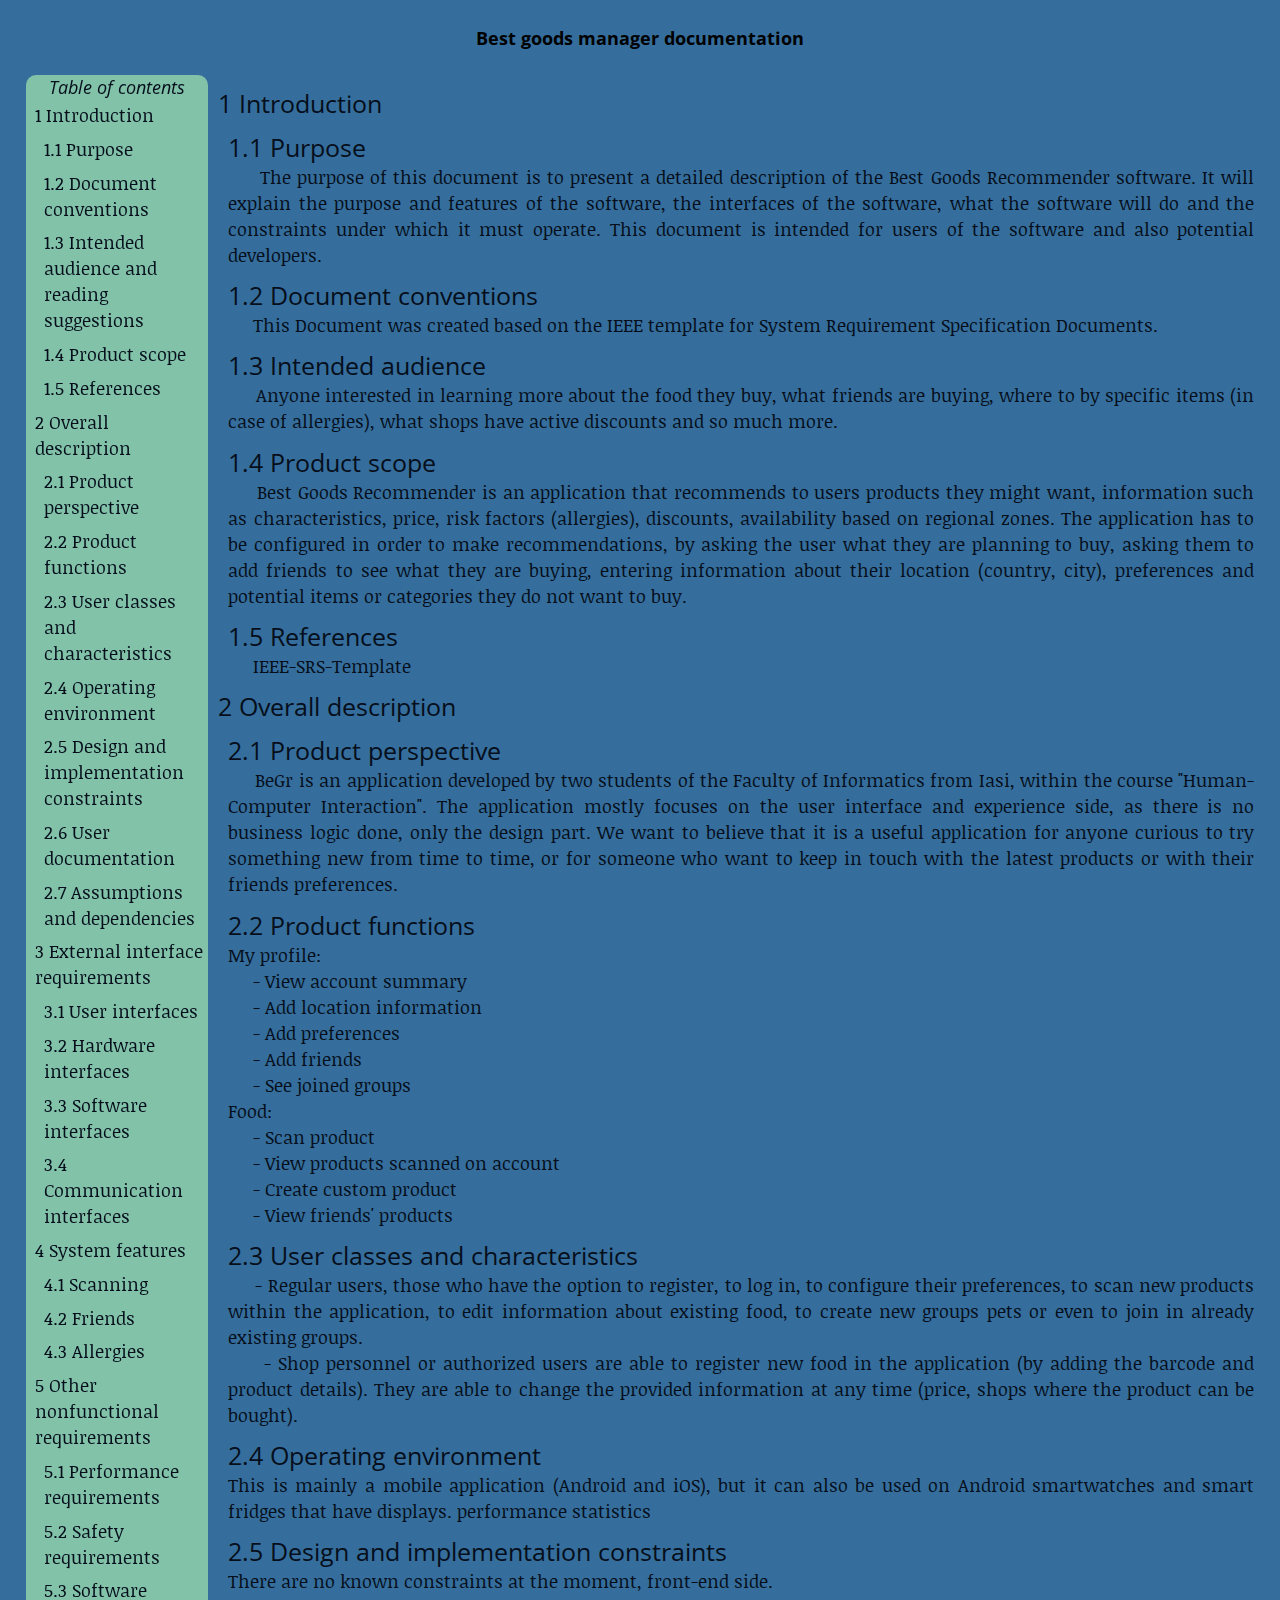
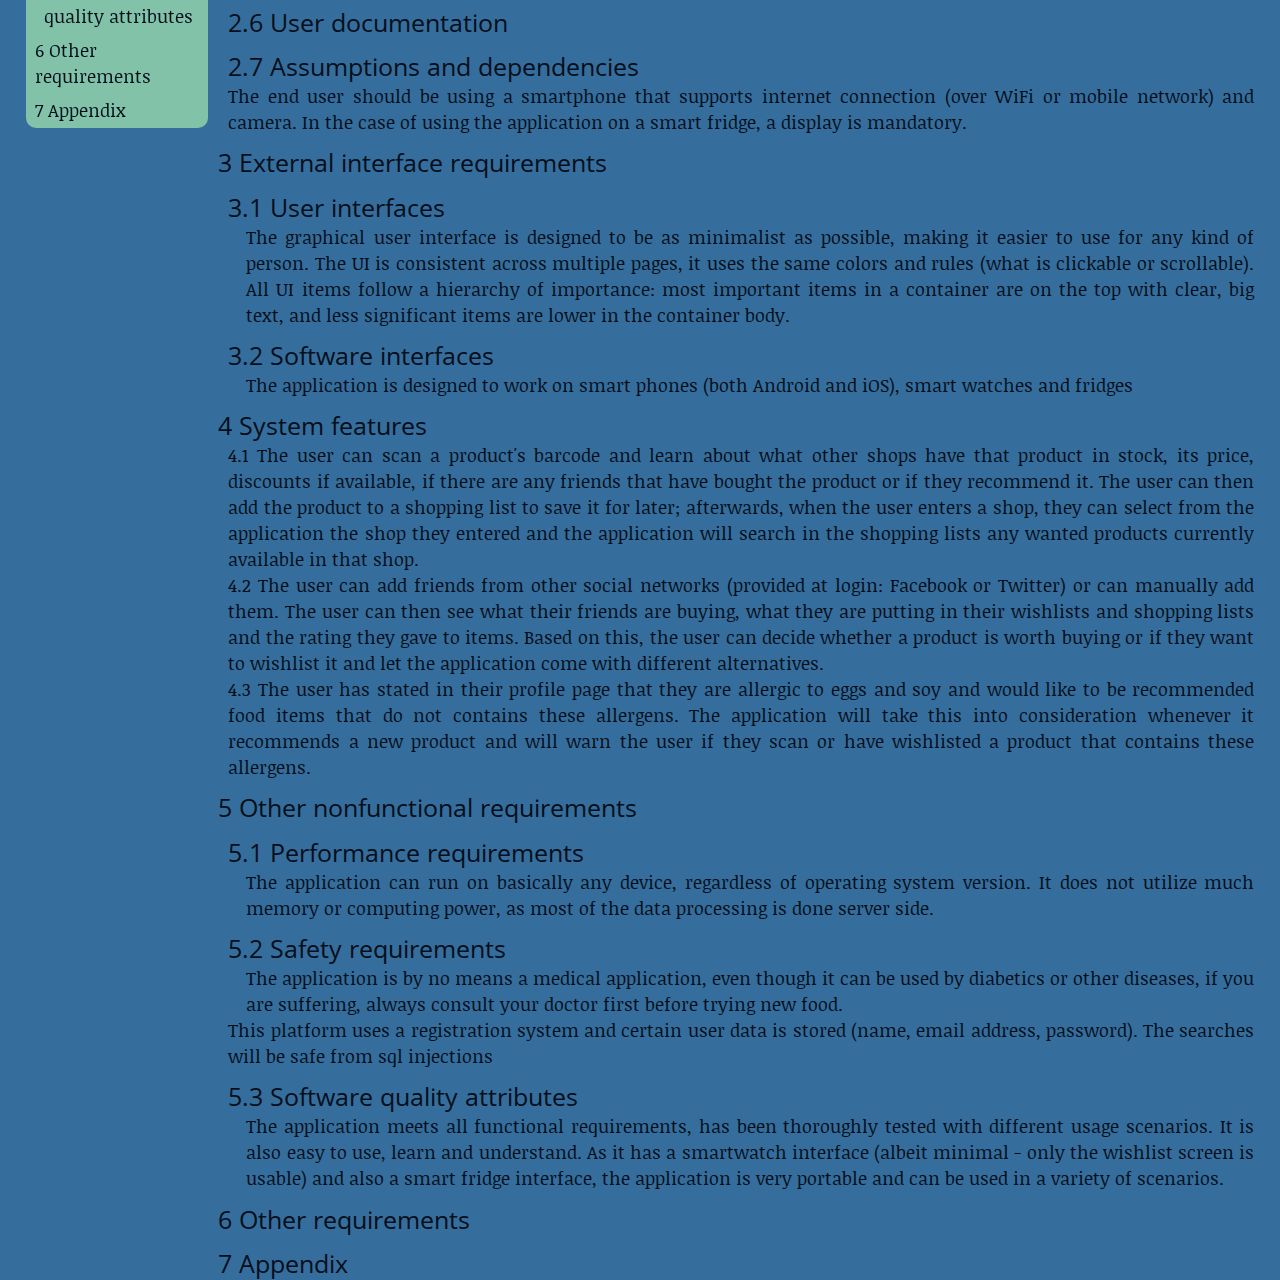
<file: Final project/docs/index.html>
<!DOCTYPE html>
<html lang="en">

<head>
    <meta charset="UTF-8">
    <meta http-equiv="X-UA-Compatible" content="IE=edge">
    <meta name="viewport" content="width=device-width, initial-scale=1.0">
    <meta name="revised" content="2023/05/31">
    <meta name="author" content="Marius Bogdan Didea">
    <meta name="author" content="Radu-Alexandru Popa">
    <meta name="description" content="Documentation for Best goods recommender">

    <link rel="stylesheet" href="styles.css">
    <link rel="icon" href="../resources/icon.png" type="image/x-icon">

    <!-- fonts -->
    <link rel="preconnect" href="https://fonts.googleapis.com">
    <link rel="preconnect" href="https://fonts.gstatic.com" crossorigin>
    <link href="https://fonts.googleapis.com/css2?family=Open+Sans:ital@0;1&display=swap" rel="stylesheet">
    <link href="https://fonts.googleapis.com/css2?family=Noticia+Text&display=swap" rel="stylesheet">

    <title>Best goods manager documentation</title>
</head>

<body>
    <h1 class="title">Best goods manager documentation</h1>
    <div class="main">

        <!-- table of contents area -->
        <nav class="left">
            <h3 class="subtitle">Table of contents</h3>
            <ol>
                <li class="toc-category"><a href="#introduction">Introduction</a></li>
                <ol>
                    <li><a href="#purpose" class="internal-link">Purpose</a></li>
                    <li><a href="#conventions">Document conventions</a></li>
                    <li><a href="#intended-audience">Intended audience and reading suggestions</a></li>
                    <li><a href="#product-scope">Product scope</a></li>
                    <li><a href="#references">References</a></li>
                </ol>

                <li class="toc-category"><a href="#overall-description">Overall description</a></li>
                <ol>
                    <li><a href="#product-perspective">Product perspective</a> </li>
                    <li><a href="#product-functions">Product functions</a> </li>
                    <li><a href="#user-classes">User classes and characteristics</a> </li>
                    <li><a href="#operating-environment">Operating environment</a> </li>
                    <li><a href="#constraints">Design and implementation constraints</a> </li>
                    <li><a href="#user-documentation">User documentation</a> </li>
                    <li><a href="#assumptions">Assumptions and dependencies</a> </li>
                </ol>

                <li class="toc-category"><a href="#external-requirements">External interface requirements</a></li>
                <ol>
                    <li><a href="#user-interfaces"> User interfaces</a></li>
                    <li><a href="#hardware-interfaces"> Hardware interfaces</a></li>
                    <li><a href="#software-interfaces"> Software interfaces</a></li>
                    <li><a href="#communication-interfaces"> Communication interfaces</a></li>
                </ol>
                <li class="toc-category"><a href="#system-features">System features</a></li>
                <ol>
                  <li><a href="#feature-scan">Scanning</a></li>
                  <li><a href="#feature-2">Friends</a></li>
                  <li><a href="#feature-3">Allergies</a></li>
                </ol>
                <li class="toc-category"><a href="#other-nonf-requirements">Other nonfunctional requirements</a></li>
                <ol>
                    <li><a href="#performance-requirements"> Performance requirements</a></li>
                    <li><a href="#safety-requirements"> Safety requirements</a></li>
                    <li><a href="#software-qa"> Software quality attributes</a></li>
                </ol>
                <li class="toc-category"><a href="#other-requirements">Other requirements</a></li>
                <li class="toc-category">Appendix</li>
            </ol>
        </nav>

        <!-- main page area -->
        <div class="right">
            <ol>
                <li id="introduction" class="subcategory">Introduction</li>
                <ol>
                    <li id="purpose" class="subcategory">Purpose</li>
                    &nbsp;&nbsp;&nbsp;&nbsp; The purpose of this document is to present a detailed description of the
                    Best Goods Recommender software. It will explain the purpose and features of the software, the interfaces
                    of the software, what the software will do and the constraints under which it must operate. This
                    document is intended for users of the software and also potential developers.
                    <li id="conventions" class="subcategory">Document conventions</li>
                    &nbsp;&nbsp;&nbsp;&nbsp; This Document was created based on the IEEE template for System Requirement
                    Specification Documents.
                    <li id="intended-audience" class="subcategory">Intended audience</li>
                    &nbsp;&nbsp;&nbsp;&nbsp; Anyone interested in learning more about the food they buy, what friends are buying, where to by specific items (in case of allergies), what shops have active discounts and so much more.
                    <li id="product-scope" class="subcategory">Product scope</li>
                    &nbsp;&nbsp;&nbsp;&nbsp; Best Goods Recommender is an application that recommends to users products they might want, information such as characteristics, price, risk factors (allergies), discounts, availability based on regional zones. The application has to be configured in order to make recommendations, by asking the user what they are planning to buy, asking them to add friends to see what they are buying, entering information about their location (country, city), preferences and potential items or categories they do not want to buy. 
                    <li id="references" class="subcategory">References</li>
                    &nbsp;&nbsp;&nbsp;&nbsp; <a
                        href="https://github.com/rick4470/IEEE-SRS-Tempate">IEEE-SRS-Template</a></br>
                </ol>

                <li id="overall-description" class="subcategory">Overall description</li>
                <ol>
                    <li id="product-perspective" class="subcategory">Product perspective</li>
                    &nbsp;&nbsp;&nbsp;&nbsp; BeGr is an application developed by two students of the Faculty of
                    Informatics from Iasi, within the course "Human-Computer Interaction". The application mostly focuses on the user interface and experience side, as there is no business logic done, only the design part. We want to believe that it
                    is a useful application for anyone curious to try something new from time to time, or for someone who want to keep in touch with the latest products or with their friends preferences.
                    <li id="product-functions" class="subcategory">Product functions</li>
                    My profile: </br>
                    &nbsp;&nbsp;&nbsp;&nbsp; - View account summary </br>
                    &nbsp;&nbsp;&nbsp;&nbsp; - Add location information </br>
                    &nbsp;&nbsp;&nbsp;&nbsp; - Add preferences </br>
                    &nbsp;&nbsp;&nbsp;&nbsp; - Add friends </br>
                    &nbsp;&nbsp;&nbsp;&nbsp; - See joined groups </br>
                    Food: </br>
                    &nbsp;&nbsp;&nbsp;&nbsp; - Scan product </br>
                    &nbsp;&nbsp;&nbsp;&nbsp; - View products scanned on account </br>
                    &nbsp;&nbsp;&nbsp;&nbsp; - Create custom product </br>
                    &nbsp;&nbsp;&nbsp;&nbsp; - View friends' products </br>
                    <li id="user-classes" class="subcategory">User classes and characteristics</li>
                    &nbsp;&nbsp;&nbsp;&nbsp; - Regular users, those who have the option to register, to log in, to configure their preferences, to scan new products within the application, to edit information about existing food, to create new groups pets or even to join in already existing groups. </br>
                    &nbsp;&nbsp;&nbsp;&nbsp; - Shop personnel or authorized users are able to register new food in the application (by adding the barcode and product details). They are able to change the provided information at any time (price, shops where the product can be bought).
                    <li id="operating-environment" class="subcategory">Operating environment</li>
                    This is mainly a mobile application (Android and iOS), but it can also be used on Android smartwatches and smart fridges that have displays.
                    performance statistics
                    <li id="constraints" class="subcategory">Design and implementation constraints</li>
                    There are no known constraints at the moment, front-end side.
                    <li id="user-documentation" class="subcategory">User documentation</li>
                    <li id="assumptions" class="subcategory">Assumptions and dependencies</li>
                    The end user should be using a smartphone that supports internet connection (over WiFi or mobile network) and camera. In the case of using the application on a smart fridge, a display is mandatory.
                </ol>

                <li id="external-requirements" class="subcategory">External interface requirements</li>
                <ol>
                    <li id="user-interfaces" class="subcategory">User interfaces</li>
                    <p>The graphical user interface is designed to be as minimalist as possible, making it easier to use for any kind of person. The UI is consistent across multiple pages, it uses the same colors and rules (what is clickable or scrollable). All UI items follow a hierarchy of importance: most important items in a container are on the top with clear, big text, and less significant items are lower in the container body.</p>
                    <li id="software-interfaces" class="subcategory">Software interfaces</li>
                    <p>The application is designed to work on smart phones (both Android and iOS), smart watches and fridges</p>
                </ol>

                <li id="system-features" class="subcategory">System features</li>
                <ol>
                  <li id="feature-scan">The user can scan a product's barcode and learn about what other shops have that product in stock, its price, discounts if available, if there are any friends that have bought the product or if they recommend it. The user can then add the product to a shopping list to save it for later; afterwards, when the user enters a shop, they can select from the application the shop they entered and the application will search in the shopping lists any wanted products currently available in that shop.</li>
                  <li id="feature-2">The user can add friends from other social networks (provided at login: Facebook or Twitter) or can manually add them. The user can then see what their friends are buying, what they are putting in their wishlists and shopping lists and the rating they gave to items. Based on this, the user can decide whether a product is worth buying or if they want to wishlist it and let the application come with different alternatives.</li>
                  <li id="feature-3">The user has stated in their profile page that they are allergic to eggs and soy and would like to be recommended food items that do not contains these allergens. The application will take this into consideration whenever it recommends a new product and will warn the user if they scan or have wishlisted a product that contains these allergens.</li>
                </ol>

                <li id="other-nonf-requirements" class="subcategory">Other nonfunctional requirements</li>
                <ol>
                    <li id="performance-requirements" class="subcategory">Performance requirements</li>
                    <p>The application can run on basically any device, regardless of operating system version. It does not utilize much memory or computing power, as most of the data processing is done server side.</p>
                    <li id="safety-requirements" class="subcategory">Safety requirements</li>
                    <p>The application is by no means a medical application, even though it can be used by diabetics or other diseases, if you are suffering, always consult your doctor first before trying new food.</p>
                    This platform uses a registration system and certain user data is stored (name, email address,
                    password). The searches will be safe from sql injections
                    <li id="software-qa" class="subcategory">Software quality attributes</li>
                    <p>The application meets all functional requirements, has been thoroughly tested with different usage scenarios. It is also easy to use, learn and understand. As it has a smartwatch interface (albeit minimal - only the wishlist screen is usable) and also a smart fridge interface, the application is very portable and can be used in a variety of scenarios.</p>
                </ol>

                <li id="other-requirements" class="subcategory">Other requirements</li>
                <ol>

                </ol>

                <li class="subcategory">Appendix</li>
                <ol>

                </ol>
            </ol>

        </div>
    </div>
</body>

</html>
</file>
<file: Final project/docs/styles.css>
* {
	padding: 0;
	margin: 0;
	font-weight: normal;
	font-family: "Noticia Text", serif;
	font-size: large;
}

:root {
	--sidebar: rgb(129, 194, 169);
	--aqua: rgb(4, 178, 217);
	--background: rgb(53, 110, 156);
	--orange: rgb(242, 149, 68);
	--textcolor: rgb(6, 14, 27);
}

html {
	background-color: var(--background);
}

.main {
	display: flex;
	flex-direction: row;
	flex-wrap: nowrap;
}

.left {
	width: 15%;
	position: sticky;
	position: -webkit-sticky;
	top: 0;
	left: 0;
	margin-left: 2%;
	align-self: flex-start;
	margin-right: 10px;
	font-size: large;
	color: var(--textcolor);
	background-color: var(--sidebar);
	border-radius: 10px;
}

.left li {
	margin-bottom: 1%;
}

.right {
	width: 85%;
	margin-right: 2%;
	text-align: justify;
	color: var(--textcolor);
}

ol {
	list-style-type: decimal;
	list-style-position: inside;
}

li {
	padding: 3px 0;
	padding-left: 5%;
}

.right li {
	padding: 0;
}

a {
	text-decoration: none;
	color: var(--textcolor);
}

a:visited {
	color: var(--textcolor);
}

a:hover {
	color: var(--aqua);
	transition: color 125ms;
}

.internal-link:hover {
	text-decoration: underline var(--aqua) dotted;
}

tbody tr:nth-child(2n + 1) {
	background: var(--orange);
}

th {
	width: 20%;
}

.title {
	text-align: center;
	margin: 2% 0%;
	font-family: "Open Sans", sans-serif;
	font-weight: 700;
}

.subtitle {
	text-align: center;
	font-style: italic;
	font-family: "Open Sans", sans-serif;
}

.subcategory {
	font-size: 25px;
	margin-top: 1%;
	font-family: "Open Sans", sans-serif;
}

li {
	display: block;
}

ol ol {
	padding-left: 10px;
}

ol {
	counter-reset: item;
}

li:before {
	content: counters(item, ".") " ";
	counter-increment: item;
}

.subcategory + p {
	padding-left: 1rem;
}

div.image_place {
	padding: 5vh 0vh;
	display: flex;
	flex-wrap: nowrap;
}

/* responsive items */

@media (max-width: 1000px) {
	.main {
		flex-direction: column;
	}
	.left {
		position: relative;
		width: 100%;
	}
	.left li {
		display: flex;
		flex-direction: row;
	}
	.right {
		width: 100%;
	}
	.right ol {
		margin-right: 5px;
	}
}
</file>
